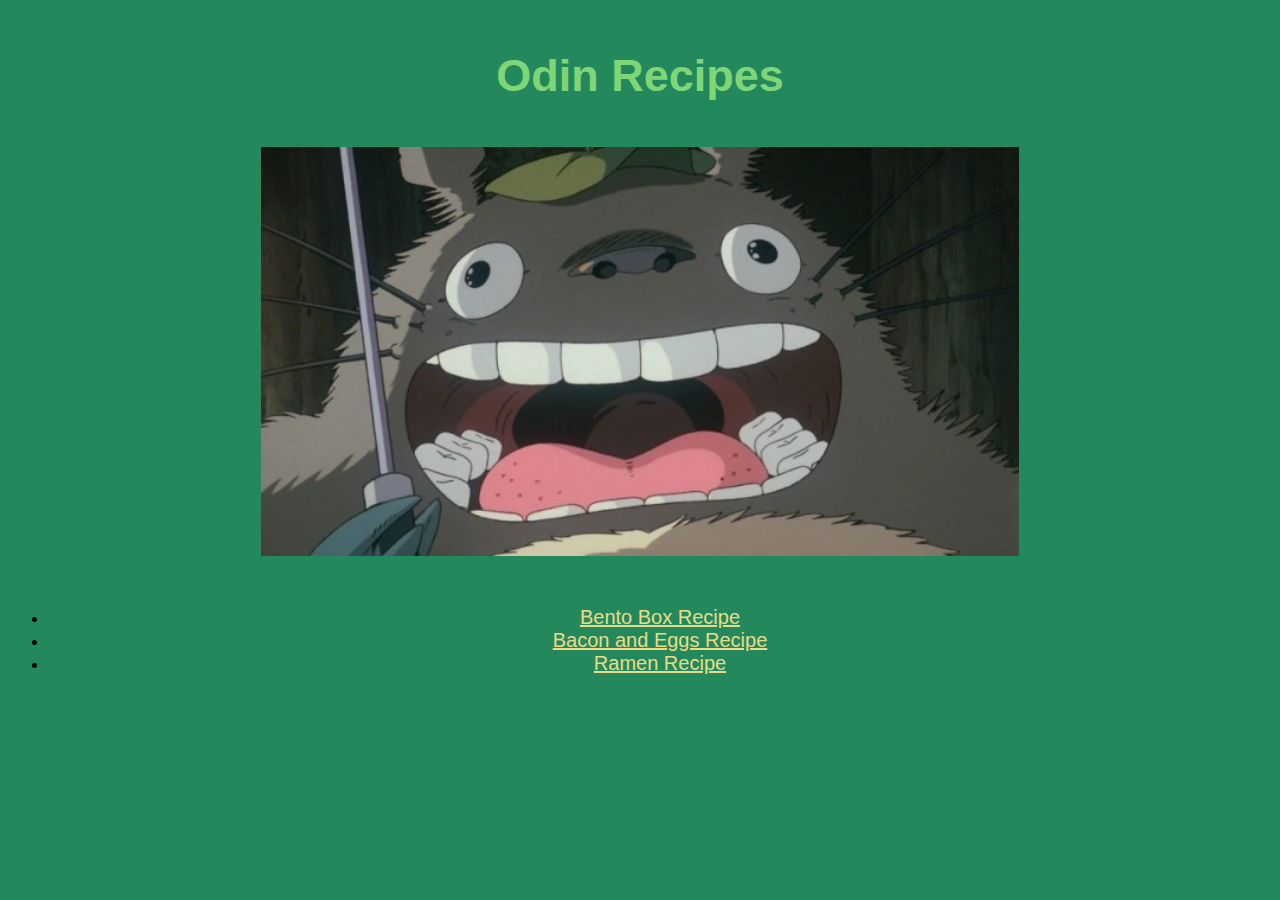
<file: index.html>
<!DOCTYPE html>
<html lang="en">
<head>
    <meta charset="UTF-8">
    <meta http-equiv="X-UA-Compatible" content="IE=edge">
    <meta name="viewport" content="width=device-width, initial-scale=1.0">
    <link rel="stylesheet" href="styles.css"/>
    <title>Studio Ghibli Recipes</title>
</head>
<body>
    <h1>Odin Recipes</h1>
    <img src="totorohappy.jpg">
    <ul>
        <li><a href="bento.html">Bento Box Recipe</a></li>
        <li><a href="baconandeggs.html">Bacon and Eggs Recipe</a></li>
        <li><a href="ramen.html">Ramen Recipe </a></li>
      </ul>
</body>
</html>
</file>
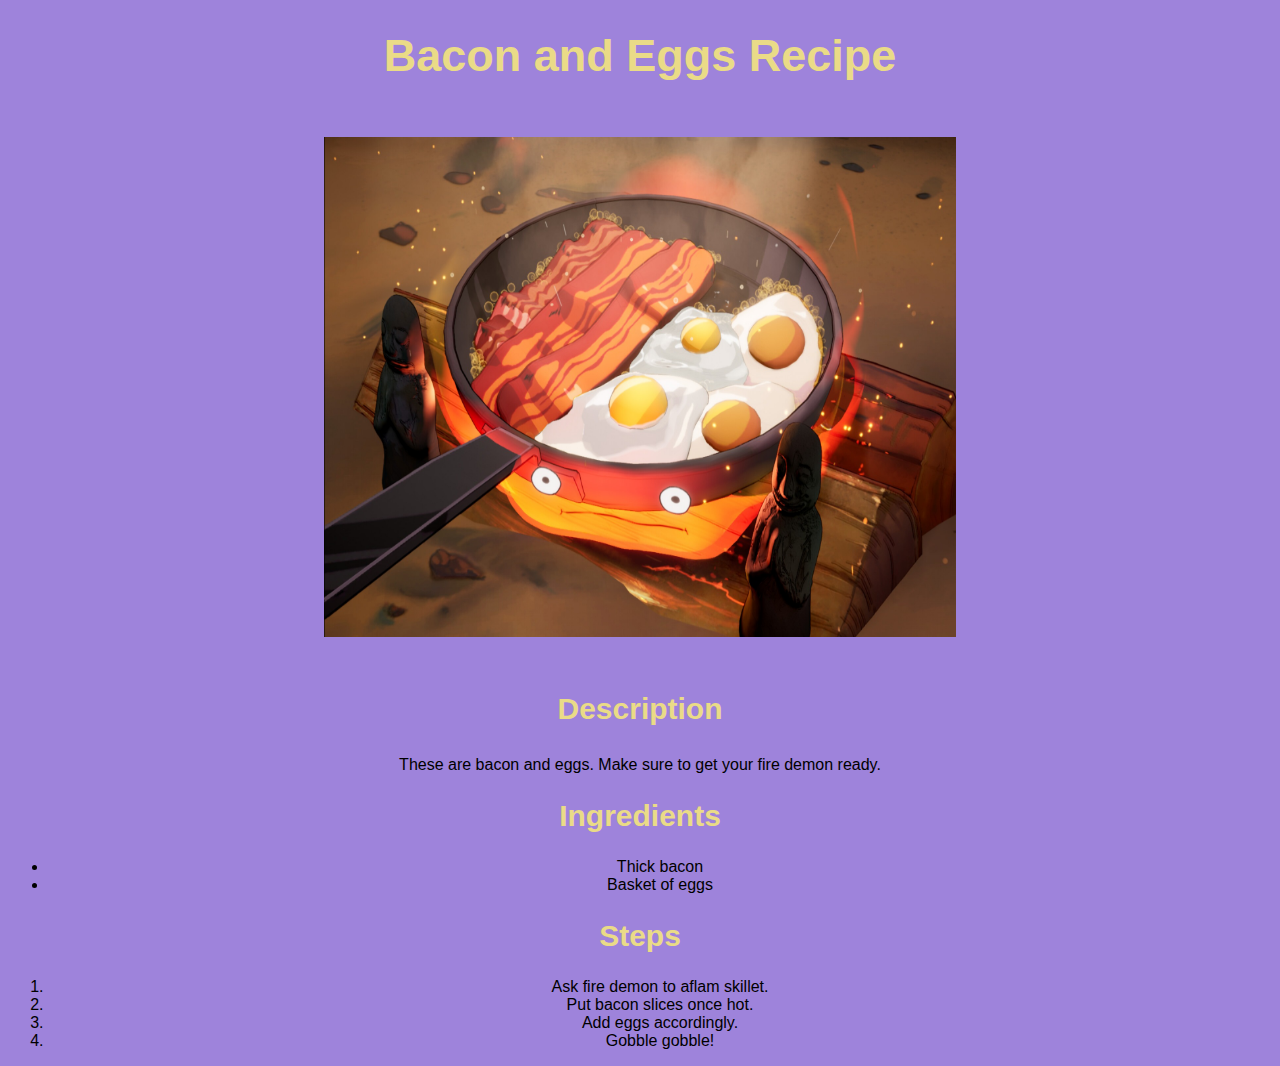
<file: baconandeggs.html>
<!DOCTYPE html>
<html lang="en">
<head>
    <meta charset="UTF-8">
    <meta name="viewport" content="width=device-width, initial-scale=1.0">
    <link rel="stylesheet" href="recipes.css"/>
    <title>Bacon and Eggs Recipe</title>
</head>
<body>
    <h1>Bacon and Eggs Recipe</h1>
    <img src="eggs.jpg" alt="Bacon and Eggs Picture" width="680vw", height="500vh">
    <h3>Description</h3>
    <p>These are bacon and eggs. Make sure to get your fire demon ready.</p>
    <h2>Ingredients</h2>
    <ul>
        <li>Thick bacon</li>
        <li>Basket of eggs</li>
       
    </ul>
    <h2>Steps</h2>
    <ol>
        <li>Ask fire demon to aflam skillet.</li>
        <li>Put bacon slices once hot.</li>
        <li>Add eggs accordingly.</li>
        <li>Gobble gobble!</li>
    </ol>
</body>
</html>
</file>
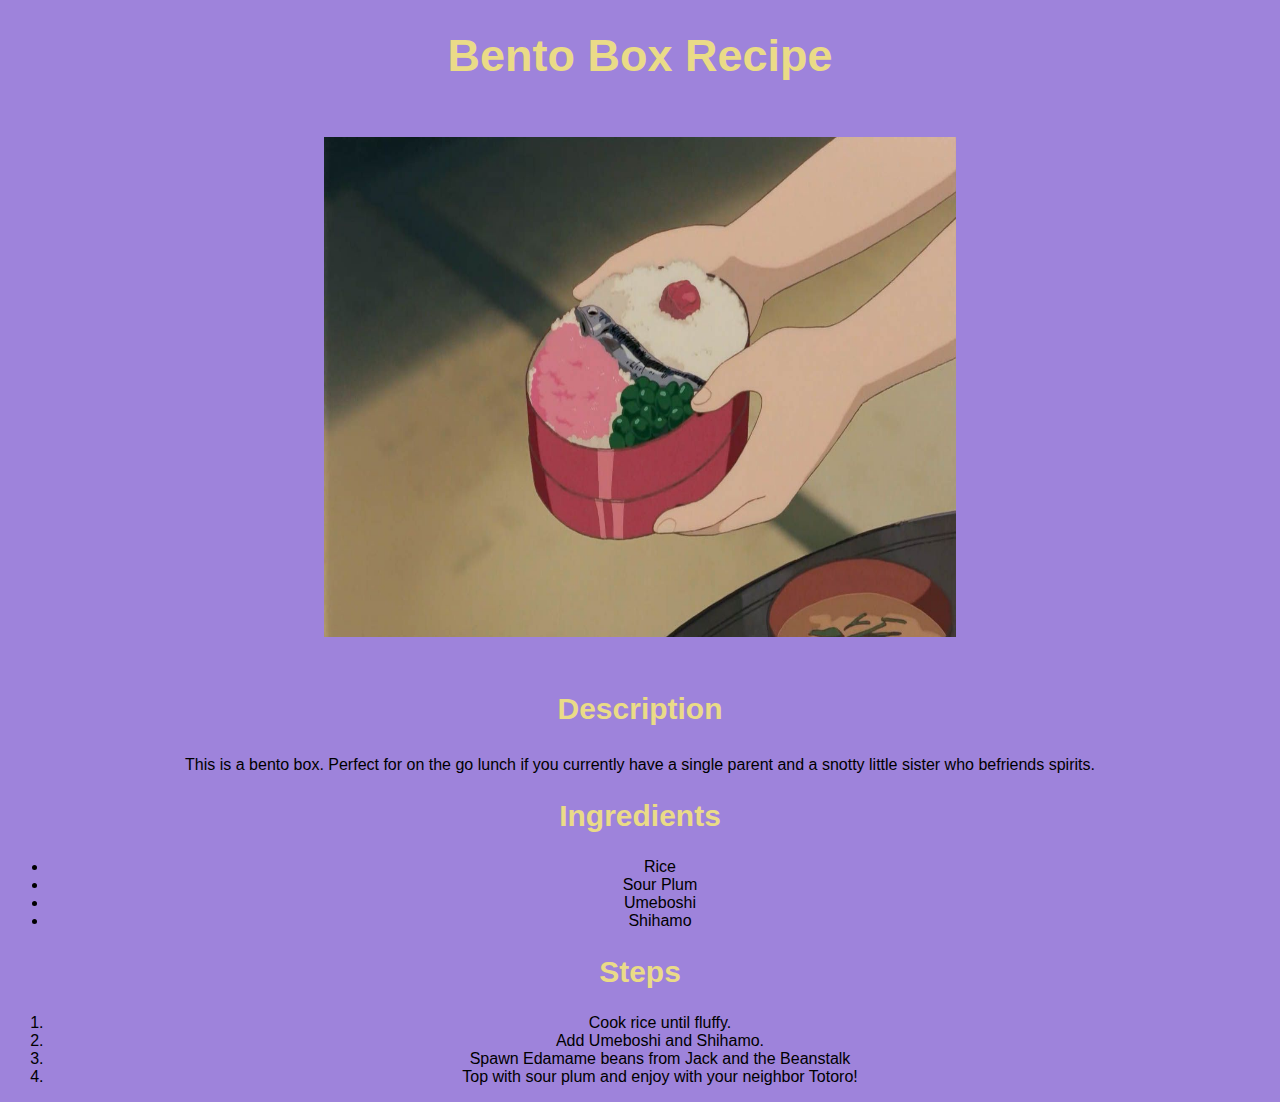
<file: bento.html>
<!DOCTYPE html>
<html lang="en">
<head>
    <meta charset="UTF-8">
    <meta name="viewport" content="width=device-width, initial-scale=1.0">
    <link rel="stylesheet" href="recipes.css"/>
    <title>Bento Box Recipe</title>
</head>
<body>
    <h1>Bento Box Recipe</h1>
    <img src="bento.jpg" alt="Bento Picture" width="680vw", height="500vh">
    <h3>Description</h3>
    <p>This is a bento box. Perfect for on the go lunch if you currently have a single parent and a snotty little sister who befriends spirits.</p>
    <h2>Ingredients</h2>
    <ul>
        <li>Rice</li>
        <li>Sour Plum</li>
        <li>Umeboshi </li>
        <li>Shihamo</li>
    </ul>
    <h2>Steps</h2>
    <ol>
        <li>Cook rice until fluffy.</li>
        <li>Add Umeboshi and Shihamo.</li>
        <li>Spawn Edamame beans from Jack and the Beanstalk</li>
        <li>Top with sour plum and enjoy with your neighbor Totoro!</li>
    </ol>
</body>
</html>
</file>
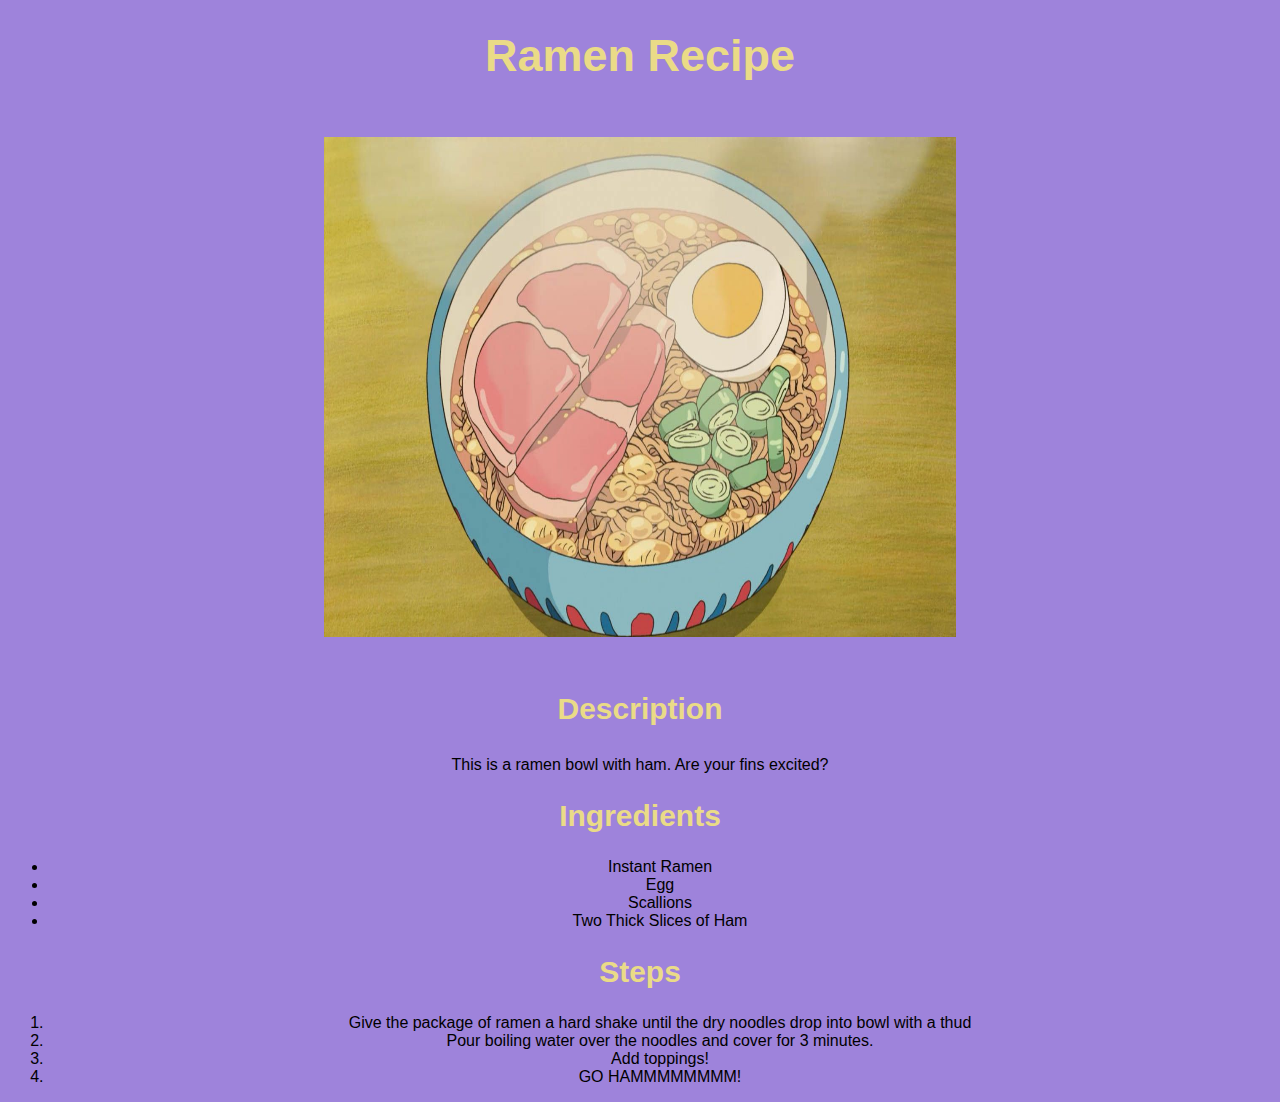
<file: ramen.html>
<!DOCTYPE html>
<html lang="en">
<head>
    <meta charset="UTF-8">
    <meta name="viewport" content="width=device-width, initial-scale=1.0">
    <link rel="stylesheet" href="recipes.css"/>
    <title>Ramen Recipe</title>
</head>
<body>
    <h1>Ramen Recipe</h1>
    <img src="ramen.jpg" alt="Ramen Picture" width="750vw", height="500vh">
    <h3>Description</h3>
    <p>This is a ramen bowl with ham. Are your fins excited?</p>

    <h2>Ingredients</h2>
    <ul>
        <li>Instant Ramen</li>
        <li>Egg</li>
        <li>Scallions</li>
        <li>Two Thick Slices of Ham</li>
    </ul>
    <h2>Steps</h2>
    <ol>
        <li>Give the package of ramen a hard shake until the dry noodles drop into bowl with a thud</li>
        <li>Pour boiling water over the noodles and cover for 3 minutes.</li>
        <li>Add toppings!</li>
        <li> GO HAMMMMMMMM! </li>
    </ol>
</body>
</html>
</file>
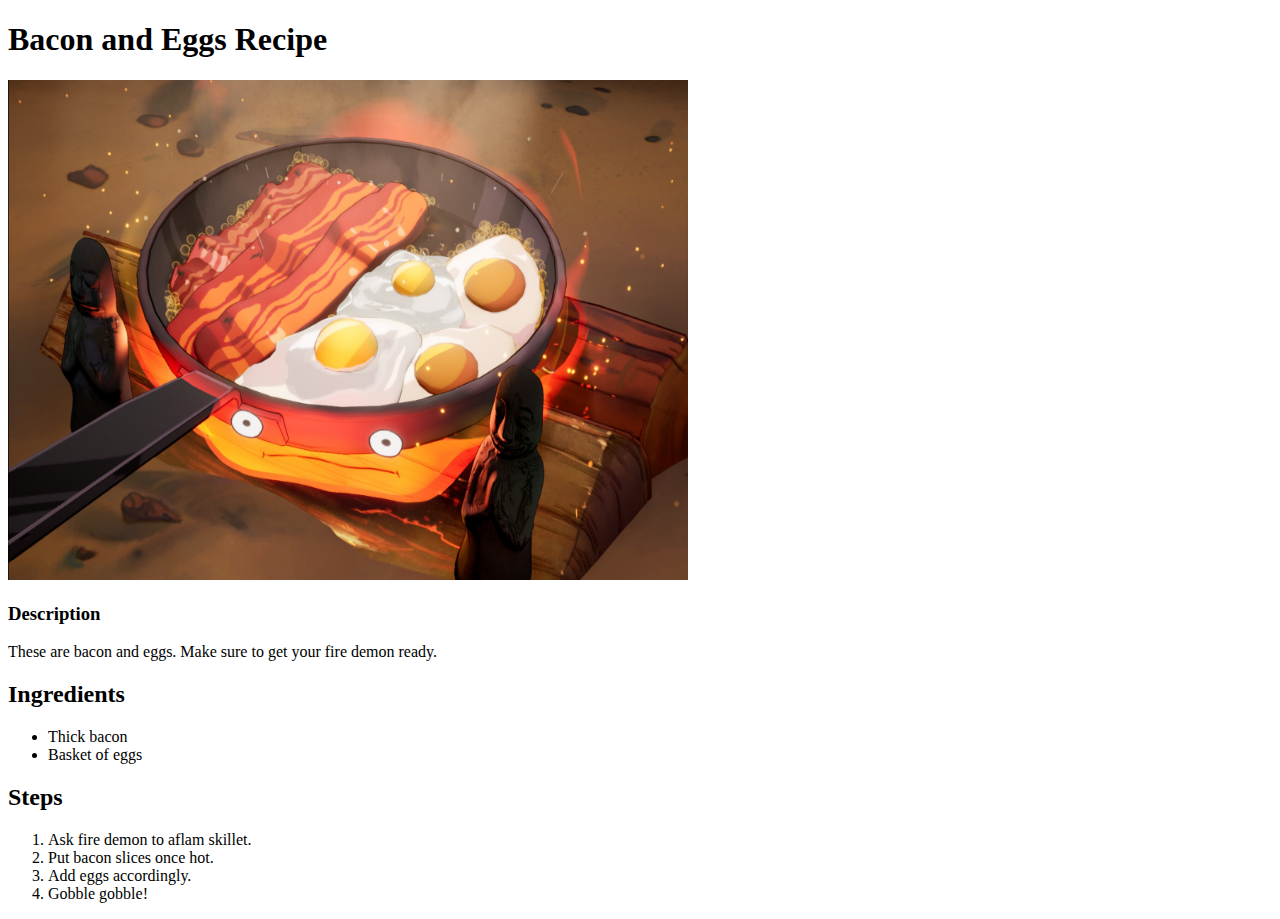
<file: recipes/baconandeggs.html>
<!DOCTYPE html>
<html lang="en">
<head>
    <meta charset="UTF-8">
    <meta name="viewport" content="width=device-width, initial-scale=1.0">
    <title>Document</title>
</head>
<body>
    <h1>Bacon and Eggs Recipe</h1>
    <img src="eggs.jpg" alt="Bacon and Eggs Picture" width="680vw", height="500vh">
    <h3>Description</h3>
    <p>These are bacon and eggs. Make sure to get your fire demon ready.</p>
    <h2>Ingredients</h2>
    <ul>
        <li>Thick bacon</li>
        <li>Basket of eggs</li>
       
    </ul>
    <h2>Steps</h2>
    <ol>
        <li>Ask fire demon to aflam skillet.</li>
        <li>Put bacon slices once hot.</li>
        <li>Add eggs accordingly.</li>
        <li>Gobble gobble!</li>
    </ol>
</body>
</html>
</file>
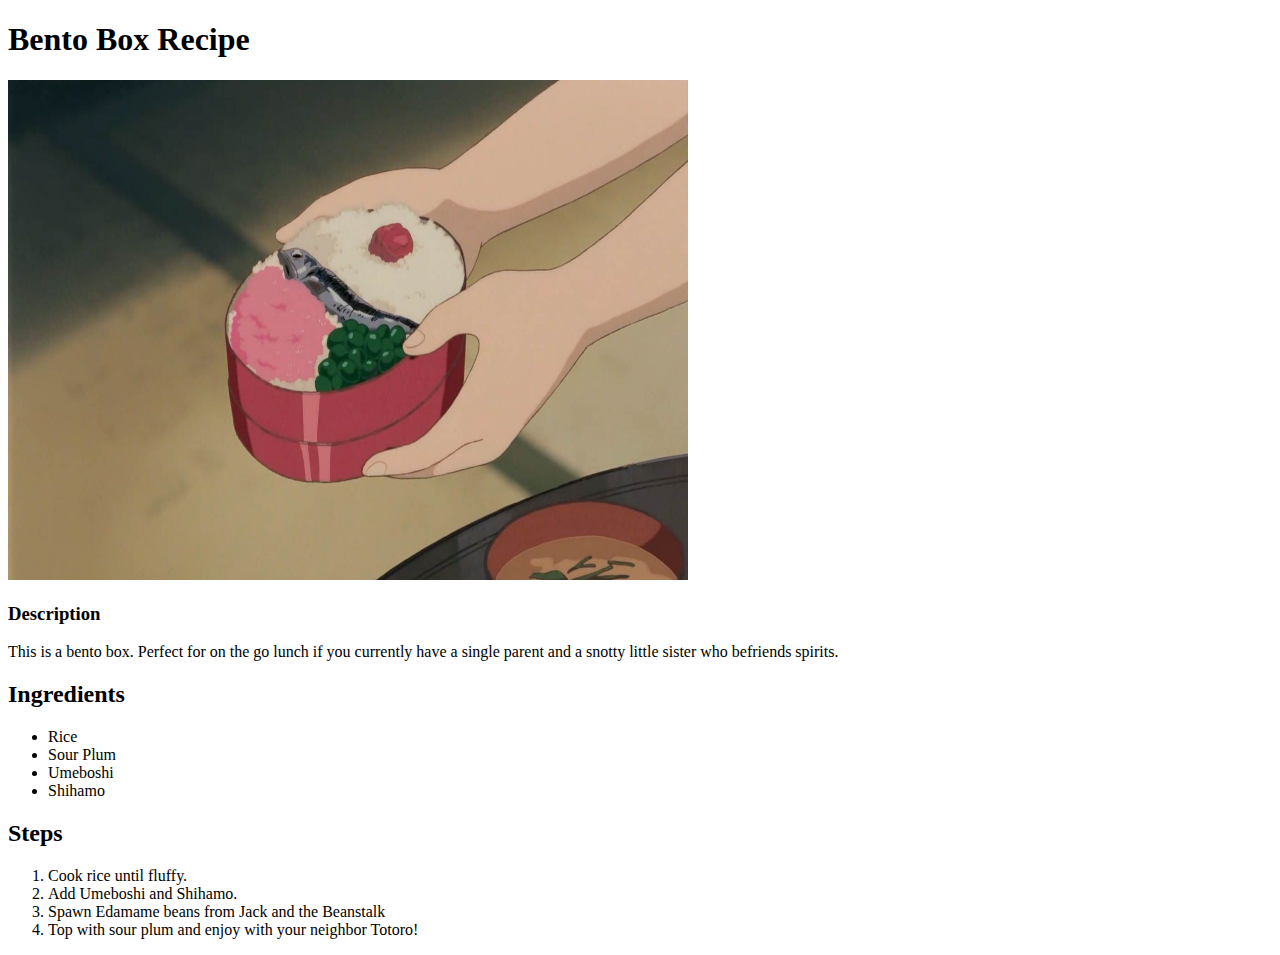
<file: recipes/bento.html>
<!DOCTYPE html>
<html lang="en">
<head>
    <meta charset="UTF-8">
    <meta name="viewport" content="width=device-width, initial-scale=1.0">
    <title>Document</title>
</head>
<body>
    <h1>Bento Box Recipe</h1>
    <img src="bento.jpg" alt="Bento Picture" width="680vw", height="500vh">
    <h3>Description</h3>
    <p>This is a bento box. Perfect for on the go lunch if you currently have a single parent and a snotty little sister who befriends spirits.</p>
    <h2>Ingredients</h2>
    <ul>
        <li>Rice</li>
        <li>Sour Plum</li>
        <li>Umeboshi </li>
        <li>Shihamo</li>
    </ul>
    <h2>Steps</h2>
    <ol>
        <li>Cook rice until fluffy.</li>
        <li>Add Umeboshi and Shihamo.</li>
        <li>Spawn Edamame beans from Jack and the Beanstalk</li>
        <li>Top with sour plum and enjoy with your neighbor Totoro!</li>
    </ol>
</body>
</html>
</file>
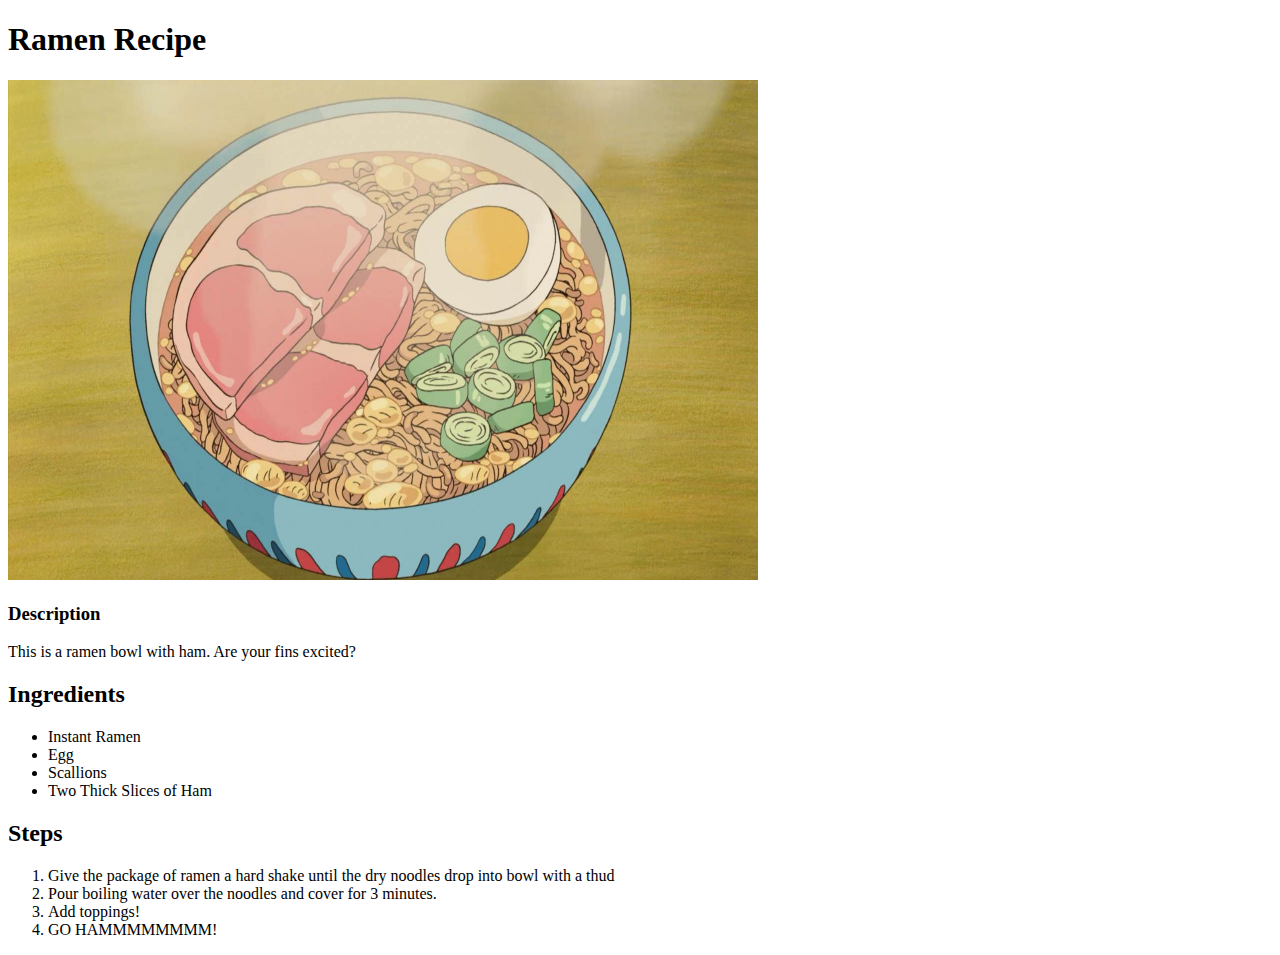
<file: recipes/ramen.html>
<!DOCTYPE html>
<html lang="en">
<head>
    <meta charset="UTF-8">
    <meta name="viewport" content="width=device-width, initial-scale=1.0">
    <title>Document</title>
</head>
<body>
    <h1>Ramen Recipe</h1>
    <img src="ramen.jpg" alt="Ramen Picture" width="750vw", height="500vh">
    <h3>Description</h3>
    <p>This is a ramen bowl with ham. Are your fins excited?</p>

    <h2>Ingredients</h2>
    <ul>
        <li>Instant Ramen</li>
        <li>Egg</li>
        <li>Scallions</li>
        <li>Two Thick Slices of Ham</li>
    </ul>
    <h2>Steps</h2>
    <ol>
        <li>Give the package of ramen a hard shake until the dry noodles drop into bowl with a thud</li>
        <li>Pour boiling water over the noodles and cover for 3 minutes.</li>
        <li>Add toppings!</li>
        <li> GO HAMMMMMMMM! </li>
    </ol>
</body>
</html>
</file>
<file: styles.css>
body{
    background-color: #23895d;
}

h1{
    color:#7fd677;
    font-size: 45px;
}

img{
    display: block;
    margin: 0 auto;
    width: 60%;
    padding: 25px 25px 25px 25px;
}

h1, ul {
    font-family: Verdana, Tahoma, sans-serif;
    text-align: center;
    margin-top: 50px;
    margin-bottom: 20px;
}
ul{
    margin-top: 25px;
}

a{
    color: #eadb87;
    font-size: 20px;
}
</file>
<file: recipes.css>
body{
    background-color: #9e83db;
}

h1{
    font-size: 45px;
}

h2, h3{
    font-size: 30px;
}

h1, h2, h3 {
    color:#eadb87;
}

h1, h2, h3, ul, ol, p {
    font-family: Verdana, Tahoma, sans-serif;
    text-align: center;
}

img{
    display: block;
    margin-left: auto;
    margin-right: auto;
    width: 50%;
    padding: 25px 25px 25px 25px;
}
</file>
